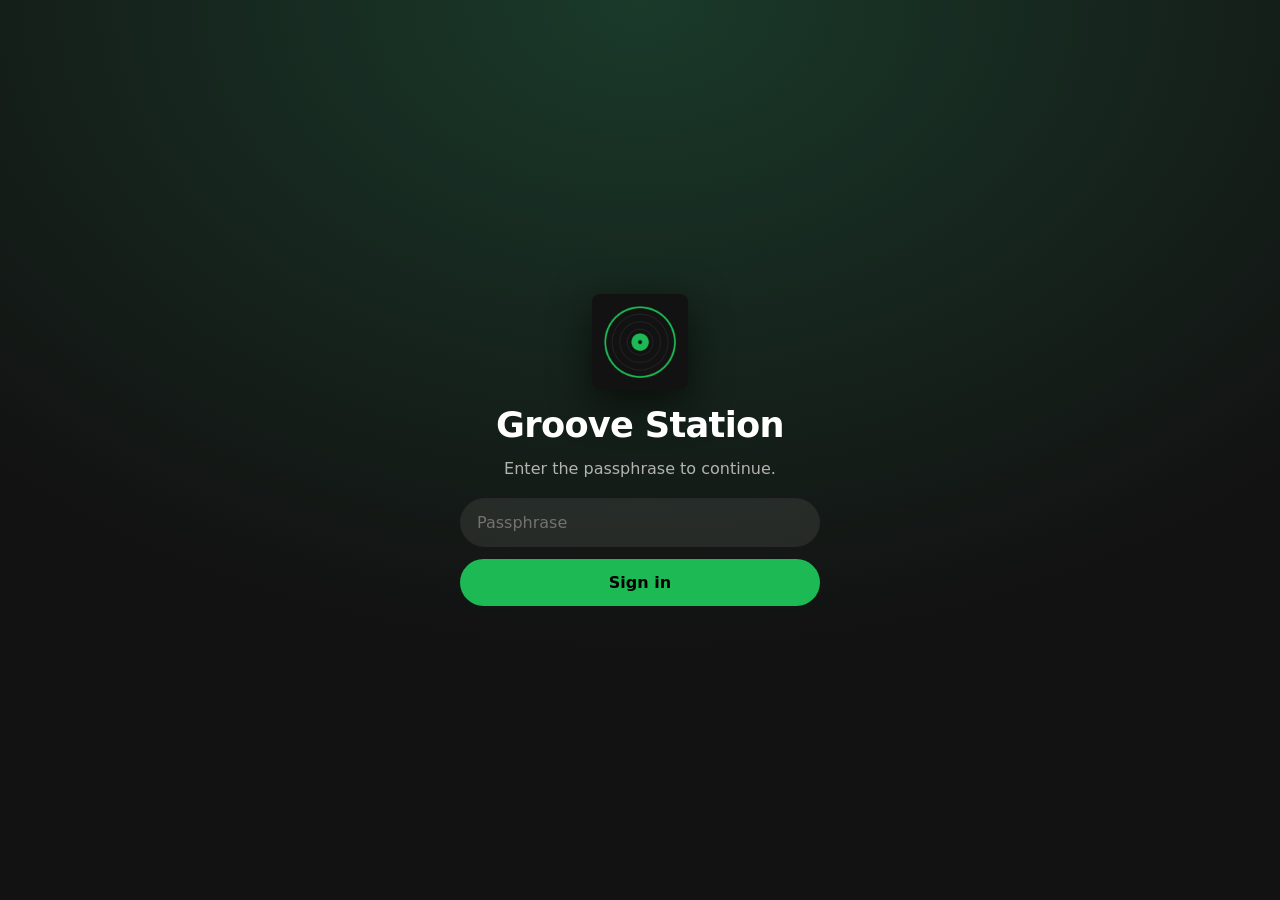
<file: index.html>
<!DOCTYPE html>
<html lang="en">
<head>
  <meta charset="UTF-8" />
  <meta name="viewport" content="width=device-width, initial-scale=1.0, viewport-fit=cover" />
  <meta name="theme-color" content="#000000" />
  <meta name="apple-mobile-web-app-capable" content="yes" />
  <meta name="apple-mobile-web-app-status-bar-style" content="black-translucent" />
  <meta name="apple-mobile-web-app-title" content="Groove Station" />
  <title>Groove Station — Instrumental Player</title>
  <link rel="icon" type="image/png" href="cover-96.png" />
  <link rel="apple-touch-icon" href="cover.png" />
  <link rel="preconnect" href="https://api.fontshare.com" crossorigin />
  <link href="https://api.fontshare.com/v2/css?f[]=satoshi@400,500,700&f[]=cabinet-grotesk@400,500,700,800&display=swap" rel="stylesheet" />
  <link rel="stylesheet" href="style.css" />
</head>
<body>
  <!-- Mobile top bar (hidden on desktop) -->
  <header class="mobile-topbar">
    <div class="mt-logo">
      <svg viewBox="0 0 32 32" fill="none" width="28" height="28" aria-hidden="true">
        <circle cx="16" cy="16" r="14" fill="#1DB954"/>
        <circle cx="16" cy="16" r="6" fill="#121212"/>
        <circle cx="16" cy="16" r="2" fill="#1DB954"/>
      </svg>
      <span>Groove Station</span>
    </div>
    <button class="mt-search-btn" id="mt-search-btn" aria-label="Search">
      <svg viewBox="0 0 24 24" fill="none" stroke="currentColor" stroke-width="2" width="22" height="22"><circle cx="11" cy="11" r="8"/><path d="m21 21-4.35-4.35"/></svg>
    </button>
  </header>

  <!-- Mobile search overlay (hidden by default) -->
  <div class="mobile-search-sheet" id="mobile-search-sheet" aria-hidden="true">
    <div class="mss-bar">
      <button class="mss-close" id="mss-close" aria-label="Close search">
        <svg viewBox="0 0 24 24" fill="currentColor" width="22" height="22"><path d="M20 11H7.83l5.59-5.59L12 4l-8 8 8 8 1.41-1.41L7.83 13H20v-2z"/></svg>
      </button>
      <input type="text" id="mobile-search-input" placeholder="Search tracks…" autocomplete="off" />
    </div>
  </div>

  <!-- Sidebar -->
  <aside class="sidebar">
    <div class="sidebar-logo">
      <svg viewBox="0 0 32 32" fill="none" aria-label="Groove Station" width="32" height="32">
        <circle cx="16" cy="16" r="14" fill="#1DB954"/>
        <circle cx="16" cy="16" r="6" fill="#121212"/>
        <circle cx="16" cy="16" r="2" fill="#1DB954"/>
        <path d="M16 4 Q22 10 22 16 Q22 22 16 28" stroke="#121212" stroke-width="1.5" fill="none" opacity="0.4"/>
        <path d="M16 4 Q10 10 10 16 Q10 22 16 28" stroke="#121212" stroke-width="1.5" fill="none" opacity="0.4"/>
      </svg>
      <span class="logo-text">Groove Station</span>
    </div>

    <nav class="sidebar-nav">
      <div class="nav-section">
        <button class="nav-item active" data-view="home">
          <svg viewBox="0 0 24 24" fill="currentColor" width="20" height="20"><path d="M10 20v-6h4v6h5v-8h3L12 3 2 12h3v8z"/></svg>
          Home
        </button>
        <button class="nav-item" data-view="search">
          <svg viewBox="0 0 24 24" fill="none" stroke="currentColor" stroke-width="2" width="20" height="20"><circle cx="11" cy="11" r="8"/><path d="m21 21-4.35-4.35"/></svg>
          Search
        </button>
      </div>

      <div class="nav-section">
        <div class="library-header">
          <svg viewBox="0 0 24 24" fill="none" stroke="currentColor" stroke-width="2" width="20" height="20"><path d="M2 6h4l2-4h8l2 4h4a1 1 0 0 1 1 1v12a1 1 0 0 1-1 1H2a1 1 0 0 1-1-1V7a1 1 0 0 1 1-1z"/></svg>
          Your Library
        </div>
        <div class="playlist-card active" data-view="all">
          <div class="playlist-icon">
            <svg viewBox="0 0 24 24" fill="currentColor" width="24" height="24"><path d="M12 3v10.55c-.59-.34-1.27-.55-2-.55-2.21 0-4 1.79-4 4s1.79 4 4 4 4-1.79 4-4V7h4V3h-6z"/></svg>
          </div>
          <div class="playlist-info">
            <span class="playlist-name">Instrumentals</span>
            <span class="playlist-meta">Playlist · <span id="track-count">11</span> tracks</span>
          </div>
        </div>
        <div class="playlist-card" data-view="favorites">
          <div class="playlist-icon favorites-icon">
            <svg viewBox="0 0 24 24" fill="currentColor" width="22" height="22"><path d="M12 21.35l-1.45-1.32C5.4 15.36 2 12.28 2 8.5 2 5.42 4.42 3 7.5 3c1.74 0 3.41.81 4.5 2.09C13.09 3.81 14.76 3 16.5 3 19.58 3 22 5.42 22 8.5c0 3.78-3.4 6.86-8.55 11.54L12 21.35z"/></svg>
          </div>
          <div class="playlist-info">
            <span class="playlist-name">Favorites</span>
            <span class="playlist-meta">Liked songs · <span id="fav-count">0</span></span>
          </div>
        </div>
      </div>
    </nav>
  </aside>

  <!-- Main content -->
  <main class="main">
    <!-- Header -->
    <header class="main-header">
      <div class="header-nav">
        <button class="header-btn" id="btn-back" aria-label="Back">
          <svg viewBox="0 0 24 24" fill="currentColor" width="16" height="16"><path d="M15.41 7.41L14 6l-6 6 6 6 1.41-1.41L10.83 12z"/></svg>
        </button>
        <button class="header-btn" id="btn-fwd" aria-label="Forward">
          <svg viewBox="0 0 24 24" fill="currentColor" width="16" height="16"><path d="M10 6L8.59 7.41 13.17 12l-4.58 4.59L10 18l6-6z"/></svg>
        </button>
      </div>
      <div class="header-right">
        <div class="search-bar">
          <svg viewBox="0 0 24 24" fill="none" stroke="currentColor" stroke-width="2" width="14" height="14"><circle cx="11" cy="11" r="8"/><path d="m21 21-4.35-4.35"/></svg>
          <input type="text" id="search-input" placeholder="Search tracks…" />
        </div>
      </div>
    </header>

    <!-- Hero Banner -->
    <div class="hero-banner">
      <div class="hero-art">
        <svg viewBox="0 0 180 180" fill="none" width="180" height="180">
          <rect width="180" height="180" rx="4" fill="#282828"/>
          <circle cx="90" cy="90" r="70" fill="#121212" opacity="0.6"/>
          <circle cx="90" cy="90" r="50" stroke="#1DB954" stroke-width="2" fill="none" opacity="0.3"/>
          <circle cx="90" cy="90" r="30" stroke="#1DB954" stroke-width="2" fill="none" opacity="0.5"/>
          <circle cx="90" cy="90" r="10" fill="#1DB954"/>
          <!-- Vinyl grooves -->
          <circle cx="90" cy="90" r="60" stroke="#ffffff" stroke-width="0.5" fill="none" opacity="0.08"/>
          <circle cx="90" cy="90" r="55" stroke="#ffffff" stroke-width="0.5" fill="none" opacity="0.06"/>
          <circle cx="90" cy="90" r="45" stroke="#ffffff" stroke-width="0.5" fill="none" opacity="0.06"/>
          <circle cx="90" cy="90" r="40" stroke="#ffffff" stroke-width="0.5" fill="none" opacity="0.06"/>
          <circle cx="90" cy="90" r="35" stroke="#ffffff" stroke-width="0.5" fill="none" opacity="0.06"/>
          <!-- Sound waves -->
          <path d="M50 70 Q90 50 130 70" stroke="#1DB954" stroke-width="1.5" fill="none" opacity="0.4"/>
          <path d="M45 90 Q90 60 135 90" stroke="#1DB954" stroke-width="1.5" fill="none" opacity="0.3"/>
          <path d="M50 110 Q90 130 130 110" stroke="#1DB954" stroke-width="1.5" fill="none" opacity="0.4"/>
        </svg>
      </div>
      <div class="hero-info">
        <span class="hero-type">PLAYLIST</span>
        <h1 class="hero-title">Instrumental Grooves</h1>
        <p class="hero-desc">Acid jazz, funk soul, and cinematic beats for focus and flow.</p>
        <div class="hero-meta">
          <span>Anthony F.</span>
          <span class="dot">·</span>
          <span id="hero-count">11 songs</span>
        </div>
      </div>
    </div>

    <!-- Controls bar -->
    <div class="controls-bar">
      <button class="play-btn-large" id="play-hero" aria-label="Play all">
        <svg id="play-hero-icon" viewBox="0 0 24 24" fill="currentColor" width="24" height="24"><path d="M8 5v14l11-7z"/></svg>
      </button>
      <button class="icon-btn shuffle-btn" id="shuffle-btn" title="Shuffle" aria-label="Shuffle">
        <svg viewBox="0 0 24 24" fill="currentColor" width="20" height="20"><path d="M10.59 9.17L5.41 4 4 5.41l5.17 5.17 1.42-1.41zM14.5 4l2.04 2.04L4 18.59 5.41 20 17.96 7.46 20 9.5V4h-5.5zm.33 9.41l-1.41 1.41 3.13 3.13L14.5 20H20v-5.5l-2.04 2.04-3.13-3.13z"/></svg>
      </button>
      <button class="icon-btn repeat-btn" id="repeat-btn" title="Repeat" aria-label="Repeat">
        <svg viewBox="0 0 24 24" fill="currentColor" width="20" height="20"><path d="M7 7h10v3l4-4-4-4v3H5v6h2V7zm10 10H7v-3l-4 4 4 4v-3h12v-6h-2v4z"/></svg>
      </button>
    </div>

    <!-- Track list -->
    <div class="track-list-header">
      <span class="col-num">#</span>
      <span class="col-title">Title</span>
      <span class="col-duration">
        <svg viewBox="0 0 24 24" fill="currentColor" width="16" height="16"><path d="M11.99 2C6.47 2 2 6.48 2 12s4.47 10 9.99 10C17.52 22 22 17.52 22 12S17.52 2 11.99 2zM12 20c-4.42 0-8-3.58-8-8s3.58-8 8-8 8 3.58 8 8-3.58 8-8 8zm.5-13H11v6l5.25 3.15.75-1.23-4.5-2.67V7z"/></svg>
      </span>
    </div>
    <div class="track-divider"></div>

    <ul class="track-list" id="track-list">
      <!-- Populated by JS -->
    </ul>
    <div class="empty-state" id="empty-state" style="display:none">
      <svg viewBox="0 0 24 24" width="48" height="48" fill="none" stroke="currentColor" stroke-width="1.5"><path d="M12 21.35l-1.45-1.32C5.4 15.36 2 12.28 2 8.5 2 5.42 4.42 3 7.5 3c1.74 0 3.41.81 4.5 2.09C13.09 3.81 14.76 3 16.5 3 19.58 3 22 5.42 22 8.5c0 3.78-3.4 6.86-8.55 11.54L12 21.35z"/></svg>
      <h3>No favorites yet</h3>
      <p>Tap the heart on any track to add it to your Favorites.</p>
    </div>
  </main>

  <!-- Bottom Player Bar -->
  <footer class="player-bar">
    <div class="player-left">
      <div class="now-playing-art" id="np-art">
        <svg viewBox="0 0 40 40" fill="none" width="40" height="40">
          <rect width="40" height="40" rx="4" fill="#282828"/>
          <circle cx="20" cy="20" r="12" fill="#121212"/>
          <circle cx="20" cy="20" r="4" fill="#1DB954"/>
        </svg>
      </div>
      <div class="now-playing-info">
        <span class="np-title" id="np-title">Select a track</span>
        <span class="np-artist" id="np-artist">—</span>
      </div>
      <button class="icon-btn heart-btn" id="heart-btn" aria-label="Like">
        <svg viewBox="0 0 24 24" fill="none" stroke="currentColor" stroke-width="2" width="16" height="16"><path d="M20.84 4.61a5.5 5.5 0 0 0-7.78 0L12 5.67l-1.06-1.06a5.5 5.5 0 0 0-7.78 7.78l1.06 1.06L12 21.23l7.78-7.78 1.06-1.06a5.5 5.5 0 0 0 0-7.78z"/></svg>
      </button>
    </div>

    <div class="player-center">
      <div class="transport">
        <button class="transport-btn" id="prev-btn" aria-label="Previous">
          <svg viewBox="0 0 24 24" fill="currentColor" width="18" height="18"><path d="M6 6h2v12H6zm3.5 6l8.5 6V6z"/></svg>
        </button>
        <button class="transport-play" id="play-btn" aria-label="Play/Pause">
          <svg id="play-icon" viewBox="0 0 24 24" fill="currentColor" width="22" height="22"><path d="M8 5v14l11-7z"/></svg>
        </button>
        <button class="transport-btn" id="next-btn" aria-label="Next">
          <svg viewBox="0 0 24 24" fill="currentColor" width="18" height="18"><path d="M6 18l8.5-6L6 6v12zM16 6v12h2V6h-2z"/></svg>
        </button>
      </div>
      <div class="progress-row">
        <span class="time-label" id="current-time">0:00</span>
        <div class="progress-track" id="progress-track">
          <div class="progress-fill" id="progress-fill"></div>
          <div class="progress-thumb" id="progress-thumb"></div>
        </div>
        <span class="time-label" id="total-time">0:00</span>
      </div>
    </div>

    <div class="player-right">
      <div class="volume-row">
        <button class="icon-btn" id="mute-btn" aria-label="Mute">
          <svg id="volume-icon" viewBox="0 0 24 24" fill="currentColor" width="18" height="18"><path d="M3 9v6h4l5 5V4L7 9H3zm13.5 3c0-1.77-1.02-3.29-2.5-4.03v8.05c1.48-.73 2.5-2.25 2.5-4.02zM14 3.23v2.06c2.89.86 5 3.54 5 6.71s-2.11 5.85-5 6.71v2.06c4.01-.91 7-4.49 7-8.77s-2.99-7.86-7-8.77z"/></svg>
        </button>
        <div class="volume-track" id="volume-track">
          <div class="volume-fill" id="volume-fill" style="width: 70%"></div>
          <div class="volume-thumb" id="volume-thumb" style="left: 70%"></div>
        </div>
      </div>
    </div>
  </footer>

  <!-- Mobile expanded now-playing sheet -->
  <div class="np-sheet" id="np-sheet" aria-hidden="true">
    <div class="nps-header">
      <button class="nps-close" id="nps-close" aria-label="Close now playing">
        <svg viewBox="0 0 24 24" fill="currentColor" width="22" height="22"><path d="M7.41 8.59L12 13.17l4.59-4.58L18 10l-6 6-6-6z"/></svg>
      </button>
      <span class="nps-context">Playing from Groove Station</span>
      <span class="nps-spacer"></span>
    </div>
    <div class="nps-art">
      <svg viewBox="0 0 300 300" width="100%" height="100%" preserveAspectRatio="xMidYMid meet">
        <rect width="300" height="300" rx="12" fill="#282828"/>
        <circle cx="150" cy="150" r="120" fill="#121212" opacity="0.7"/>
        <circle cx="150" cy="150" r="90" stroke="#1DB954" stroke-width="2" fill="none" opacity="0.35"/>
        <circle cx="150" cy="150" r="55" stroke="#1DB954" stroke-width="2" fill="none" opacity="0.55"/>
        <circle cx="150" cy="150" r="18" fill="#1DB954"/>
        <circle cx="150" cy="150" r="100" stroke="#ffffff" stroke-width="0.5" fill="none" opacity="0.08"/>
        <circle cx="150" cy="150" r="70" stroke="#ffffff" stroke-width="0.5" fill="none" opacity="0.08"/>
      </svg>
    </div>
    <div class="nps-meta">
      <span class="nps-title" id="nps-title">Select a track</span>
      <span class="nps-artist" id="nps-artist">—</span>
    </div>
    <div class="nps-progress">
      <div class="progress-track" id="nps-progress-track">
        <div class="progress-fill" id="nps-progress-fill"></div>
        <div class="progress-thumb" id="nps-progress-thumb"></div>
      </div>
      <div class="nps-times">
        <span id="nps-current-time">0:00</span>
        <span id="nps-total-time">0:00</span>
      </div>
    </div>
    <div class="nps-controls">
      <button class="icon-btn shuffle-btn" id="nps-shuffle" aria-label="Shuffle">
        <svg viewBox="0 0 24 24" fill="currentColor" width="22" height="22"><path d="M10.59 9.17L5.41 4 4 5.41l5.17 5.17 1.42-1.41zM14.5 4l2.04 2.04L4 18.59 5.41 20 17.96 7.46 20 9.5V4h-5.5zm.33 9.41l-1.41 1.41 3.13 3.13L14.5 20H20v-5.5l-2.04 2.04-3.13-3.13z"/></svg>
      </button>
      <button class="nps-transport" id="nps-prev" aria-label="Previous">
        <svg viewBox="0 0 24 24" fill="currentColor" width="32" height="32"><path d="M6 6h2v12H6zm3.5 6l8.5 6V6z"/></svg>
      </button>
      <button class="nps-play" id="nps-play" aria-label="Play/Pause">
        <svg id="nps-play-icon" viewBox="0 0 24 24" fill="currentColor" width="32" height="32"><path d="M8 5v14l11-7z"/></svg>
      </button>
      <button class="nps-transport" id="nps-next" aria-label="Next">
        <svg viewBox="0 0 24 24" fill="currentColor" width="32" height="32"><path d="M6 18l8.5-6L6 6v12zM16 6v12h2V6h-2z"/></svg>
      </button>
      <button class="icon-btn repeat-btn" id="nps-repeat" aria-label="Repeat">
        <svg viewBox="0 0 24 24" fill="currentColor" width="22" height="22"><path d="M7 7h10v3l4-4-4-4v3H5v6h2V7zm10 10H7v-3l-4 4 4 4v-3h12v-6h-2v4z"/></svg>
      </button>
    </div>
    <div class="nps-footer">
      <button class="icon-btn heart-btn" id="nps-heart" aria-label="Like">
        <svg viewBox="0 0 24 24" fill="none" stroke="currentColor" stroke-width="2" width="22" height="22"><path d="M20.84 4.61a5.5 5.5 0 0 0-7.78 0L12 5.67l-1.06-1.06a5.5 5.5 0 0 0-7.78 7.78l1.06 1.06L12 21.23l7.78-7.78 1.06-1.06a5.5 5.5 0 0 0 0-7.78z"/></svg>
      </button>
    </div>
  </div>

  <!-- Mobile bottom nav (hidden on desktop) -->
  <nav class="mobile-bottomnav" aria-label="Primary">
    <button class="mbn-item active" data-mbn-view="all">
      <svg viewBox="0 0 24 24" fill="currentColor" width="24" height="24"><path d="M10 20v-6h4v6h5v-8h3L12 3 2 12h3v8z"/></svg>
      <span>Home</span>
    </button>
    <button class="mbn-item" data-mbn-view="search">
      <svg viewBox="0 0 24 24" fill="none" stroke="currentColor" stroke-width="2" width="24" height="24"><circle cx="11" cy="11" r="8"/><path d="m21 21-4.35-4.35"/></svg>
      <span>Search</span>
    </button>
    <button class="mbn-item" data-mbn-view="favorites">
      <svg viewBox="0 0 24 24" fill="currentColor" width="24" height="24"><path d="M12 21.35l-1.45-1.32C5.4 15.36 2 12.28 2 8.5 2 5.42 4.42 3 7.5 3c1.74 0 3.41.81 4.5 2.09C13.09 3.81 14.76 3 16.5 3 19.58 3 22 5.42 22 8.5c0 3.78-3.4 6.86-8.55 11.54L12 21.35z"/></svg>
      <span>Library</span>
    </button>
  </nav>

  <audio id="audio-engine" preload="none"></audio>
  <script>
    // Turn the sticky header/controls opaque once scrolled past the green glow,
    // so track rows don't show through them.
    (function () {
      var main = document.querySelector('.main');
      if (!main) return;
      var update = function () {
        main.classList.toggle('is-scrolled', main.scrollTop > 180);
      };
      main.addEventListener('scroll', update, { passive: true });
      update();
    })();
  </script>
  <script src="app.js"></script>
</body>
</html>
</file>
<file: style.css>
/* ──────────────────────────────────────────────
   Design Tokens
────────────────────────────────────────────── */
:root {
  --bg-base: #121212;
  --bg-elevated: #1a1a1a;
  --bg-card: #242424;
  --bg-hover: #2a2a2a;
  --bg-sidebar: #000000;
  --bg-player: #181818;
  --accent: #1DB954;
  --accent-hover: #1ed760;
  --text-primary: #ffffff;
  --text-secondary: #b3b3b3;
  --text-muted: #727272;
  --border: #282828;

  --font-display: 'Cabinet Grotesk', 'Satoshi', system-ui, sans-serif;
  --font-body: 'Satoshi', system-ui, sans-serif;

  --text-xs: clamp(0.75rem, 0.7rem + 0.25vw, 0.875rem);
  --text-sm: clamp(0.875rem, 0.8rem + 0.35vw, 1rem);
  --text-base: clamp(1rem, 0.95rem + 0.25vw, 1.125rem);
  --text-lg: clamp(1.125rem, 1rem + 0.75vw, 1.5rem);
  --text-xl: clamp(1.5rem, 1.2rem + 1.25vw, 2.25rem);
  --text-2xl: clamp(2rem, 1.2rem + 2.5vw, 3.5rem);

  --sidebar-w: 240px;
  --player-h: 90px;
  --radius: 4px;
  --radius-md: 8px;
  --radius-full: 9999px;

  --transition: 0.15s ease;
}

/* ──────────────────────────────────────────────
   Reset & Base
────────────────────────────────────────────── */
*, *::before, *::after { box-sizing: border-box; margin: 0; padding: 0; }

html, body {
  height: 100%;
  background: var(--bg-base);
  color: var(--text-primary);
  font-family: var(--font-body);
  font-size: var(--text-sm);
  -webkit-font-smoothing: antialiased;
  overflow: hidden;
}

button { cursor: pointer; background: none; border: none; color: inherit; font: inherit; }
ul { list-style: none; }
input { font: inherit; }

/* ──────────────────────────────────────────────
   Layout Grid
────────────────────────────────────────────── */
body {
  display: grid;
  grid-template-columns: var(--sidebar-w) 1fr;
  grid-template-rows: 1fr var(--player-h);
  grid-template-areas:
    "sidebar main"
    "player  player";
}

/* ──────────────────────────────────────────────
   Sidebar
────────────────────────────────────────────── */
.sidebar {
  grid-area: sidebar;
  background: var(--bg-sidebar);
  display: flex;
  flex-direction: column;
  padding: 24px 12px 12px;
  overflow-y: auto;
  border-right: 1px solid var(--border);
}

.sidebar-logo {
  display: flex;
  align-items: center;
  gap: 10px;
  padding: 0 12px 24px;
}

.logo-text {
  font-family: var(--font-display);
  font-weight: 800;
  font-size: var(--text-base);
  letter-spacing: -0.02em;
  color: var(--text-primary);
}

.sidebar-nav {
  display: flex;
  flex-direction: column;
  gap: 8px;
}

.nav-section {
  display: flex;
  flex-direction: column;
  gap: 2px;
  margin-bottom: 20px;
}

.nav-item {
  display: flex;
  align-items: center;
  gap: 14px;
  padding: 10px 12px;
  border-radius: var(--radius-md);
  color: var(--text-secondary);
  font-size: var(--text-sm);
  font-weight: 600;
  transition: color var(--transition), background var(--transition);
  text-align: left;
  width: 100%;
}

.nav-item:hover { color: var(--text-primary); }
.nav-item.active { color: var(--text-primary); }

.library-header {
  display: flex;
  align-items: center;
  gap: 14px;
  padding: 10px 12px;
  color: var(--text-secondary);
  font-size: var(--text-sm);
  font-weight: 700;
}

.playlist-card {
  display: flex;
  align-items: center;
  gap: 12px;
  padding: 8px 12px;
  border-radius: var(--radius-md);
  cursor: pointer;
  transition: background var(--transition);
  margin-top: 8px;
}

.playlist-card:hover { background: var(--bg-hover); }

.playlist-icon {
  width: 44px;
  height: 44px;
  background: linear-gradient(135deg, #450af5, #c4efd9);
  border-radius: var(--radius);
  display: flex;
  align-items: center;
  justify-content: center;
  flex-shrink: 0;
}

.playlist-name {
  display: block;
  font-size: var(--text-sm);
  font-weight: 600;
  color: var(--text-primary);
}

.playlist-meta {
  display: block;
  font-size: var(--text-xs);
  color: var(--text-secondary);
  margin-top: 2px;
}

/* ──────────────────────────────────────────────
   Main Content
────────────────────────────────────────────── */
.main {
  grid-area: main;
  overflow-y: auto;
  background: var(--bg-base);
  position: relative;
}

/* Green glow sits in the scroll flow so it scrolls away with the content,
   instead of being a fixed backdrop the sticky bars float on top of. */
.main::before {
  content: "";
  position: absolute;
  top: 0;
  left: 0;
  right: 0;
  height: 340px;
  background: linear-gradient(180deg, #1a3a2a 0%, var(--bg-base) 100%);
  z-index: -1;
  pointer-events: none;
}

/* ──────────────────────────────────────────────
   Header
────────────────────────────────────────────── */
.main-header {
  display: flex;
  align-items: center;
  justify-content: space-between;
  padding: 16px 24px;
  position: sticky;
  top: 0;
  z-index: 10;
  background: transparent;
  transition: background var(--transition), box-shadow var(--transition);
}

.header-nav { display: flex; gap: 8px; }

.header-btn {
  width: 32px;
  height: 32px;
  background: rgba(0,0,0,0.5);
  border-radius: var(--radius-full);
  display: flex;
  align-items: center;
  justify-content: center;
  color: var(--text-primary);
  transition: background var(--transition);
}

.header-btn:hover { background: rgba(0,0,0,0.7); }

.header-right { display: flex; align-items: center; gap: 12px; }

.search-bar {
  display: flex;
  align-items: center;
  gap: 8px;
  background: rgba(255,255,255,0.1);
  border-radius: var(--radius-full);
  padding: 8px 16px;
  border: 1px solid transparent;
  transition: border-color var(--transition), background var(--transition);
}

.search-bar:focus-within {
  border-color: var(--text-primary);
  background: rgba(255,255,255,0.15);
}

.search-bar input {
  background: none;
  border: none;
  outline: none;
  color: var(--text-primary);
  font-size: var(--text-sm);
  width: 180px;
}

.search-bar input::placeholder { color: var(--text-secondary); }
.search-bar svg { color: var(--text-secondary); flex-shrink: 0; }

/* ──────────────────────────────────────────────
   Hero Banner
────────────────────────────────────────────── */
.hero-banner {
  display: flex;
  align-items: flex-end;
  gap: 24px;
  padding: 0 24px 32px;
}

.hero-art {
  width: 180px;
  height: 180px;
  border-radius: var(--radius);
  overflow: hidden;
  box-shadow: 0 8px 40px rgba(0,0,0,0.6);
  flex-shrink: 0;
}

.hero-art svg { display: block; }

.hero-type {
  display: block;
  font-size: var(--text-xs);
  font-weight: 700;
  letter-spacing: 0.1em;
  margin-bottom: 8px;
}

.hero-title {
  font-family: var(--font-display);
  font-size: var(--text-2xl);
  font-weight: 800;
  letter-spacing: -0.03em;
  line-height: 1;
  margin-bottom: 12px;
}

.hero-desc {
  font-size: var(--text-sm);
  color: var(--text-secondary);
  margin-bottom: 8px;
}

.hero-meta {
  display: flex;
  align-items: center;
  gap: 6px;
  font-size: var(--text-sm);
  color: var(--text-secondary);
}

.dot { color: var(--text-muted); }

/* ──────────────────────────────────────────────
   Controls Bar
────────────────────────────────────────────── */
.controls-bar {
  display: flex;
  align-items: center;
  gap: 20px;
  padding: 24px 24px 16px;
  background: transparent;
  position: sticky;
  top: 64px;
  z-index: 9;
  transition: background var(--transition);
}

/* Once the page is scrolled, the green glow has scrolled past the sticky
   bars, so make them opaque to cover the track rows passing underneath. */
.main.is-scrolled .main-header {
  background: var(--bg-base);
  box-shadow: 0 1px 0 rgba(0, 0, 0, 0.3);
}

.main.is-scrolled .controls-bar {
  background: var(--bg-base);
}

.play-btn-large {
  width: 56px;
  height: 56px;
  background: var(--accent);
  border-radius: var(--radius-full);
  display: flex;
  align-items: center;
  justify-content: center;
  color: #000;
  transition: transform var(--transition), background var(--transition);
  flex-shrink: 0;
}

.play-btn-large:hover {
  background: var(--accent-hover);
  transform: scale(1.04);
}

.icon-btn {
  color: var(--text-secondary);
  display: flex;
  align-items: center;
  justify-content: center;
  width: 32px;
  height: 32px;
  border-radius: var(--radius-full);
  transition: color var(--transition);
}

.icon-btn:hover { color: var(--text-primary); }
.icon-btn.active { color: var(--accent); }

/* ──────────────────────────────────────────────
   Track List
────────────────────────────────────────────── */
.track-list-header {
  display: grid;
  grid-template-columns: 40px 1fr 40px 60px;
  gap: 8px;
  align-items: center;
  padding: 4px 24px 8px;
  color: var(--text-secondary);
  font-size: var(--text-xs);
  letter-spacing: 0.1em;
  text-transform: uppercase;
  font-weight: 500;
}

.col-duration { display: flex; justify-content: flex-end; align-items: center; }

.track-divider {
  height: 1px;
  background: var(--border);
  margin: 0 24px 8px;
}

.track-list {
  padding: 0 8px 140px;
}

.track-item {
  display: grid;
  grid-template-columns: 40px 1fr 40px 60px;
  gap: 8px;
  align-items: center;
  padding: 8px 16px;
  border-radius: var(--radius);
  cursor: pointer;
  transition: background var(--transition);
  user-select: none;
}

.track-item:hover { background: var(--bg-hover); }

/* Per-row favorite heart */
.row-heart {
  display: flex;
  align-items: center;
  justify-content: center;
  width: 32px;
  height: 32px;
  border: none;
  background: transparent;
  color: var(--text-secondary);
  cursor: pointer;
  border-radius: 50%;
  opacity: 0;
  transition: opacity var(--transition), color var(--transition), transform var(--transition);
}
.row-heart svg { fill: none; stroke: currentColor; stroke-width: 2; }
.track-item:hover .row-heart { opacity: 1; }
.row-heart:hover { color: var(--text-primary); transform: scale(1.12); }
.row-heart.liked { opacity: 1; color: var(--accent); }
.row-heart.liked svg { fill: var(--accent); stroke: var(--accent); }
.track-item.active { background: var(--bg-card); }

.track-num {
  font-size: var(--text-sm);
  color: var(--text-secondary);
  text-align: center;
  width: 24px;
  position: relative;
}

.track-item.active .track-num { color: var(--accent); }

.play-indicator {
  display: none;
  position: absolute;
  inset: 0;
  align-items: center;
  justify-content: center;
}

.track-item.playing .track-num .num-text { display: none; }
.track-item.playing .track-num .play-indicator {
  display: flex;
}

.bars {
  display: flex;
  align-items: flex-end;
  gap: 2px;
  height: 14px;
}

.bars span {
  display: block;
  width: 3px;
  background: var(--accent);
  border-radius: 1px;
  animation: bar-bounce 0.8s ease-in-out infinite alternate;
}

.bars span:nth-child(1) { height: 6px; animation-delay: 0s; }
.bars span:nth-child(2) { height: 12px; animation-delay: 0.2s; }
.bars span:nth-child(3) { height: 8px; animation-delay: 0.4s; }

@keyframes bar-bounce {
  from { transform: scaleY(0.4); }
  to { transform: scaleY(1); }
}

.track-item.paused .bars span { animation-play-state: paused; }

.track-details { min-width: 0; }

.track-name {
  display: block;
  font-size: var(--text-sm);
  font-weight: 500;
  color: var(--text-primary);
  white-space: nowrap;
  overflow: hidden;
  text-overflow: ellipsis;
}

.track-item.active .track-name,
.track-item.playing .track-name { color: var(--accent); }

.track-genre {
  display: block;
  font-size: var(--text-xs);
  color: var(--text-secondary);
  margin-top: 2px;
  white-space: nowrap;
  overflow: hidden;
  text-overflow: ellipsis;
}

.track-duration {
  font-size: var(--text-xs);
  color: var(--text-secondary);
  text-align: right;
  font-variant-numeric: tabular-nums;
}

/* ──────────────────────────────────────────────
   Player Bar
────────────────────────────────────────────── */
.player-bar {
  grid-area: player;
  background: var(--bg-player);
  border-top: 1px solid var(--border);
  display: grid;
  grid-template-columns: 1fr auto 1fr;
  align-items: center;
  padding: 0 16px;
  gap: 12px;
  height: var(--player-h);
  z-index: 100;
}

.player-left {
  display: flex;
  align-items: center;
  gap: 12px;
  min-width: 0;
}

.now-playing-art {
  width: 56px;
  height: 56px;
  border-radius: var(--radius);
  overflow: hidden;
  flex-shrink: 0;
  background: var(--bg-card);
}

.now-playing-art svg { display: block; }

.now-playing-info { min-width: 0; flex: 1; }

.np-title {
  display: block;
  font-size: var(--text-sm);
  font-weight: 500;
  color: var(--text-primary);
  white-space: nowrap;
  overflow: hidden;
  text-overflow: ellipsis;
  max-width: 180px;
}

.np-artist {
  display: block;
  font-size: var(--text-xs);
  color: var(--text-secondary);
  margin-top: 2px;
}

.heart-btn.liked { color: var(--accent); }
.heart-btn.liked svg { fill: var(--accent); }

/* Player center */
.player-center {
  display: flex;
  flex-direction: column;
  align-items: center;
  gap: 8px;
  min-width: 320px;
  max-width: 480px;
  width: 100%;
}

.transport {
  display: flex;
  align-items: center;
  gap: 16px;
}

.transport-btn {
  color: var(--text-secondary);
  display: flex;
  align-items: center;
  justify-content: center;
  transition: color var(--transition), transform var(--transition);
}

.transport-btn:hover { color: var(--text-primary); transform: scale(1.1); }

.transport-play {
  width: 32px;
  height: 32px;
  background: var(--text-primary);
  border-radius: var(--radius-full);
  display: flex;
  align-items: center;
  justify-content: center;
  color: #000;
  transition: transform var(--transition), background var(--transition);
}

.transport-play:hover { transform: scale(1.06); background: #e0e0e0; }

.progress-row {
  display: flex;
  align-items: center;
  gap: 8px;
  width: 100%;
}

.time-label {
  font-size: var(--text-xs);
  color: var(--text-secondary);
  font-variant-numeric: tabular-nums;
  min-width: 36px;
}

#current-time { text-align: right; }
#total-time { text-align: left; }

.progress-track {
  flex: 1;
  height: 4px;
  background: var(--border);
  border-radius: var(--radius-full);
  position: relative;
  cursor: pointer;
  transition: height var(--transition);
}

.progress-track:hover { height: 6px; }
.progress-track:hover .progress-thumb { opacity: 1; }

.progress-fill {
  height: 100%;
  background: var(--text-primary);
  border-radius: var(--radius-full);
  pointer-events: none;
  width: 0%;
  transition: background var(--transition);
}

.progress-track:hover .progress-fill { background: var(--accent); }

.progress-thumb {
  position: absolute;
  top: 50%;
  transform: translate(-50%, -50%);
  width: 12px;
  height: 12px;
  background: var(--text-primary);
  border-radius: var(--radius-full);
  opacity: 0;
  pointer-events: none;
  transition: opacity var(--transition);
  left: 0%;
}

/* Player right */
.player-right {
  display: flex;
  align-items: center;
  justify-content: flex-end;
}

.volume-row {
  display: flex;
  align-items: center;
  gap: 8px;
}

.volume-track {
  width: 90px;
  height: 4px;
  background: var(--border);
  border-radius: var(--radius-full);
  position: relative;
  cursor: pointer;
  transition: height var(--transition);
}

.volume-track:hover { height: 6px; }
.volume-track:hover .volume-thumb { opacity: 1; }

.volume-fill {
  height: 100%;
  background: var(--text-primary);
  border-radius: var(--radius-full);
  pointer-events: none;
}

.volume-track:hover .volume-fill { background: var(--accent); }

.volume-thumb {
  position: absolute;
  top: 50%;
  transform: translate(-50%, -50%);
  width: 12px;
  height: 12px;
  background: var(--text-primary);
  border-radius: var(--radius-full);
  opacity: 0;
  pointer-events: none;
  transition: opacity var(--transition);
}

/* ──────────────────────────────────────────────
   Scrollbar
────────────────────────────────────────────── */
::-webkit-scrollbar { width: 8px; }
::-webkit-scrollbar-track { background: transparent; }
::-webkit-scrollbar-thumb { background: var(--border); border-radius: 4px; }
::-webkit-scrollbar-thumb:hover { background: #444; }

/* ──────────────────────────────────────────────
   Hidden state
────────────────────────────────────────────── */
.hidden { display: none !important; }

/* ──────────────────────────────────────────────
   Favorites — sidebar + empty state
────────────────────────────────────────────── */
.playlist-card { cursor: pointer; }
.playlist-card.active { background: var(--bg-card); }
.playlist-card.active .playlist-name { color: var(--accent); }

.favorites-icon {
  background: linear-gradient(135deg, #ff5a7e 0%, #c4344f 100%);
  color: #fff;
}
.favorites-icon svg { fill: #fff; }

.empty-state {
  text-align: center;
  padding: 64px 24px;
  color: var(--text-secondary);
}
.empty-state svg { color: var(--accent); opacity: 0.7; margin-bottom: 16px; }
.empty-state h3 {
  font-family: 'Cabinet Grotesk', sans-serif;
  font-size: var(--text-lg, 20px);
  color: var(--text-primary);
  margin: 0 0 6px;
}
.empty-state p { margin: 0; font-size: var(--text-sm); }

/* ──────────────────────────────
   Desktop-only defaults for mobile elements
   ────────────────────────────── */
.mobile-topbar,
.mobile-bottomnav,
.mobile-search-sheet,
.np-sheet { display: none; }

/* ──────────────────────────────
   Mobile layout (<= 768px)
   ────────────────────────────── */
@media (max-width: 768px) {
  :root {
    --player-h: 68px;
    --bottomnav-h: 56px;
    --topbar-h: 52px;
  }

  html, body { overflow: hidden; }

  /* Rework the grid: single column, top bar + main + mini-player + bottom nav */
  body {
    grid-template-columns: 1fr;
    grid-template-rows:
      calc(var(--topbar-h) + env(safe-area-inset-top))
      1fr
      var(--player-h)
      calc(var(--bottomnav-h) + env(safe-area-inset-bottom));
    grid-template-areas:
      "topbar"
      "main"
      "player"
      "bottomnav";
  }

  /* Hide desktop sidebar entirely on mobile */
  .sidebar { display: none; }

  /* Mobile top bar */
  .mobile-topbar {
    display: flex;
    grid-area: topbar;
    align-items: center;
    justify-content: space-between;
    padding: env(safe-area-inset-top) 16px 0;
    padding-left: max(16px, env(safe-area-inset-left));
    padding-right: max(16px, env(safe-area-inset-right));
    background: #000;
    border-bottom: 1px solid var(--border);
    z-index: 20;
  }
  .mt-logo {
    display: flex; align-items: center; gap: 10px;
    font-family: var(--font-display);
    font-weight: 800; font-size: 16px;
    letter-spacing: -0.02em;
  }
  .mt-search-btn {
    width: 44px; height: 44px;
    display: flex; align-items: center; justify-content: center;
    color: var(--text-primary);
    border-radius: var(--radius-full);
  }

  /* Main content */
  .main {
    padding-left: max(0px, env(safe-area-inset-left));
    padding-right: max(0px, env(safe-area-inset-right));
    background: var(--bg-base);
    -webkit-overflow-scrolling: touch;
  }
  .main::before { height: 260px; }

  /* Hide desktop header (back/fwd + search) on mobile — replaced by top bar */
  .main-header { display: none; }

  /* Hero banner — stack vertically, cover art shrinks and centers */
  .hero-banner {
    flex-direction: column;
    align-items: flex-start;
    gap: 16px;
    padding: 20px 20px 20px;
  }
  .hero-art {
    width: min(60vw, 200px);
    height: min(60vw, 200px);
    align-self: center;
    box-shadow: 0 12px 32px rgba(0,0,0,0.5);
  }
  .hero-art svg { width: 100%; height: 100%; }
  .hero-info { width: 100%; }
  .hero-title {
    font-size: clamp(1.75rem, 8vw, 2.5rem);
    line-height: 1.05;
  }
  .hero-desc { font-size: 14px; }
  .hero-meta { font-size: 13px; flex-wrap: wrap; }

  /* Controls bar */
  .controls-bar {
    padding: 8px 20px 16px;
    gap: 16px;
    position: static;
  }
  .play-btn-large { width: 56px; height: 56px; }

  /* Track list header: only the Title column on mobile */
  .track-list-header {
    grid-template-columns: 1fr;
    padding: 8px 20px;
  }
  .track-list-header .col-num,
  .track-list-header .col-duration { display: none; }

  .track-divider { margin: 0 20px 4px; }

  .track-list { padding: 0 8px 24px; }

  .track-item {
    grid-template-columns: 32px 1fr 44px 48px;
    gap: 8px;
    padding: 10px 12px;
    min-height: 56px;
  }
  .track-num { font-size: 14px; width: 24px; }
  .track-name { font-size: 15px; white-space: normal; line-height: 1.25; }
  .track-genre { font-size: 12px; white-space: normal; line-height: 1.2; }
  /* Always show the heart on mobile (no hover on touch) */
  .row-heart { opacity: 1; width: 40px; height: 40px; }
  .row-heart svg { width: 20px; height: 20px; }
  .track-duration { font-size: 12px; }

  /* Mini player bar (docked above bottom nav) */
  .player-bar {
    grid-template-columns: 1fr auto;
    grid-template-rows: auto;
    gap: 8px;
    padding: 6px 12px;
    height: var(--player-h);
    border-top: 1px solid var(--border);
    /* On mobile, the player is a tappable "expand" target for the now-playing sheet */
    cursor: pointer;
  }
  .player-left {
    gap: 10px;
    grid-column: 1;
    min-width: 0;
    overflow: hidden;
  }
  .now-playing-art { width: 44px; height: 44px; }
  .now-playing-art svg { width: 44px; height: 44px; }
  .np-title {
    font-size: 14px;
    max-width: none;
  }
  .np-artist { font-size: 12px; }

  /* Hide the row-heart in the mini player — heart lives in expanded sheet */
  .player-left .heart-btn { display: none; }

  /* Mini player: show a compact play/pause + next on the right, hide center + volume */
  .player-center {
    grid-column: 2;
    min-width: 0;
    max-width: none;
    flex-direction: row;
    gap: 4px;
  }
  .player-center .progress-row { display: none; }
  .player-center .transport { gap: 4px; }
  /* Hide prev, keep play + next for one-thumb use */
  #prev-btn { display: none; }
  .transport-play { width: 40px; height: 40px; }
  .transport-play svg { width: 22px; height: 22px; }
  .transport-btn { width: 40px; height: 40px; }
  .transport-btn svg { width: 22px; height: 22px; }

  /* Hide desktop volume controls entirely on mobile (phones control via hardware) */
  .player-right { display: none; }

  /* Bottom nav */
  .mobile-bottomnav {
    display: grid;
    grid-area: bottomnav;
    grid-template-columns: repeat(3, 1fr);
    background: #000;
    border-top: 1px solid var(--border);
    padding-bottom: env(safe-area-inset-bottom);
    z-index: 20;
  }
  .mbn-item {
    display: flex;
    flex-direction: column;
    align-items: center;
    justify-content: center;
    gap: 4px;
    padding: 8px 4px;
    color: var(--text-secondary);
    font-size: 11px;
    font-weight: 600;
    min-height: 56px;
  }
  .mbn-item svg { display: block; }
  .mbn-item.active { color: var(--text-primary); }
  .mbn-item.active svg { color: var(--accent); }

  /* Mobile search sheet (full-screen overlay) */
  .mobile-search-sheet {
    display: none;
    position: fixed;
    inset: 0;
    background: var(--bg-base);
    z-index: 200;
    padding: env(safe-area-inset-top) max(12px, env(safe-area-inset-left)) 0 max(12px, env(safe-area-inset-right));
    flex-direction: column;
  }
  .mobile-search-sheet.open { display: flex; }
  .mss-bar {
    display: flex;
    align-items: center;
    gap: 8px;
    padding: 12px 0;
  }
  .mss-close {
    width: 44px; height: 44px;
    display: flex; align-items: center; justify-content: center;
    color: var(--text-primary);
    border-radius: var(--radius-full);
  }
  .mss-bar input {
    flex: 1;
    background: rgba(255,255,255,0.08);
    border: 1px solid transparent;
    color: var(--text-primary);
    border-radius: var(--radius-full);
    padding: 12px 16px;
    font-size: 16px; /* prevent iOS zoom on focus */
    outline: none;
  }
  .mss-bar input:focus { border-color: var(--accent); background: rgba(255,255,255,0.12); }

  /* Expanded now-playing sheet */
  .np-sheet {
    display: none;
    position: fixed;
    inset: 0;
    background: linear-gradient(180deg, #1e3a2b 0%, var(--bg-base) 60%);
    z-index: 300;
    padding:
      calc(env(safe-area-inset-top) + 8px)
      max(20px, env(safe-area-inset-right))
      calc(env(safe-area-inset-bottom) + 16px)
      max(20px, env(safe-area-inset-left));
    flex-direction: column;
    gap: 24px;
    animation: nps-slide-up 220ms ease-out;
  }
  .np-sheet.open { display: flex; }
  @keyframes nps-slide-up {
    from { transform: translateY(100%); opacity: 0.5; }
    to { transform: translateY(0); opacity: 1; }
  }
  .nps-header {
    display: flex;
    align-items: center;
    justify-content: space-between;
    gap: 8px;
  }
  .nps-close {
    width: 44px; height: 44px;
    display: flex; align-items: center; justify-content: center;
    color: var(--text-primary);
    border-radius: var(--radius-full);
  }
  .nps-context {
    font-size: 12px;
    color: var(--text-secondary);
    text-transform: uppercase;
    letter-spacing: 0.08em;
    flex: 1;
    text-align: center;
  }
  .nps-spacer { width: 44px; height: 44px; }

  .nps-art {
    width: 100%;
    aspect-ratio: 1 / 1;
    max-height: 46vh;
    display: flex;
    align-items: center;
    justify-content: center;
    border-radius: 12px;
    overflow: hidden;
    box-shadow: 0 20px 60px rgba(0,0,0,0.5);
  }
  .nps-art svg { width: 100%; height: 100%; display: block; }

  .nps-meta {
    display: flex;
    flex-direction: column;
    gap: 4px;
  }
  .nps-title {
    font-family: var(--font-display);
    font-weight: 800;
    font-size: clamp(1.25rem, 5vw, 1.75rem);
    letter-spacing: -0.02em;
    color: var(--text-primary);
    line-height: 1.15;
  }
  .nps-artist {
    font-size: 14px;
    color: var(--text-secondary);
  }

  .nps-progress { display: flex; flex-direction: column; gap: 6px; }
  .nps-progress .progress-track { height: 6px; }
  .nps-progress .progress-track:hover { height: 8px; }
  .nps-progress .progress-thumb { width: 14px; height: 14px; opacity: 1; }
  .nps-times {
    display: flex;
    justify-content: space-between;
    font-variant-numeric: tabular-nums;
    font-size: 11px;
    color: var(--text-secondary);
  }

  .nps-controls {
    display: grid;
    grid-template-columns: 44px 1fr 72px 1fr 44px;
    align-items: center;
    justify-items: center;
    gap: 8px;
  }
  .nps-transport {
    width: 56px; height: 56px;
    display: flex; align-items: center; justify-content: center;
    color: var(--text-primary);
    border-radius: var(--radius-full);
  }
  .nps-play {
    width: 72px; height: 72px;
    background: var(--text-primary);
    color: #000;
    display: flex; align-items: center; justify-content: center;
    border-radius: var(--radius-full);
    transition: transform var(--transition), background var(--transition);
  }
  .nps-play:active { transform: scale(0.95); }

  .nps-footer {
    display: flex;
    justify-content: center;
  }
  #nps-heart {
    width: 48px; height: 48px;
  }
  #nps-heart svg { width: 24px; height: 24px; }
  #nps-heart.liked { color: var(--accent); }
  #nps-heart.liked svg { fill: var(--accent); stroke: var(--accent); }

  /* Empty state on mobile */
  .empty-state { padding: 40px 20px; }

  /* Larger min tap target for any icon-btn on mobile */
  .icon-btn { width: 44px; height: 44px; }
}

/* Prevent iOS from zooming input focus even on desktop-derived UIs */
@media (max-width: 768px) {
  input, textarea, select { font-size: 16px; }
}

/* ──────────────────────────────────────────────
   Login page (login.html)
────────────────────────────────────────────── */
.login-body {
  display: flex;
  align-items: center;
  justify-content: center;
  min-height: 100vh;
  padding: 24px;
  background: radial-gradient(120% 120% at 50% 0%, #1a3a2a 0%, var(--bg-base) 60%);
  overflow: auto;
}
.login-card {
  width: 100%;
  max-width: 360px;
  text-align: center;
  display: flex;
  flex-direction: column;
  align-items: center;
  gap: 14px;
}
.login-cover {
  width: 96px;
  height: 96px;
  border-radius: var(--radius-md);
  box-shadow: 0 12px 40px rgba(0,0,0,0.6);
  object-fit: cover;
}
.login-title {
  font-family: var(--font-display);
  font-weight: 800;
  font-size: var(--text-xl);
  letter-spacing: -0.02em;
}
.login-sub { color: var(--text-secondary); font-size: var(--text-sm); margin-bottom: 6px; }
#login-form { width: 100%; display: flex; flex-direction: column; gap: 12px; }
.login-input {
  width: 100%;
  padding: 14px 16px;
  border-radius: var(--radius-full);
  border: 1px solid var(--border);
  background: rgba(255,255,255,0.08);
  color: var(--text-primary);
  font-size: 16px;
  outline: none;
  transition: border-color var(--transition), background var(--transition);
}
.login-input:focus { border-color: var(--accent); background: rgba(255,255,255,0.12); }
.login-input::placeholder { color: var(--text-muted); }
.login-btn {
  width: 100%;
  padding: 14px 16px;
  border-radius: var(--radius-full);
  background: var(--accent);
  color: #000;
  font-weight: 700;
  font-size: var(--text-sm);
  transition: transform var(--transition), background var(--transition);
}
.login-btn:hover { background: var(--accent-hover); transform: scale(1.02); }
.login-btn:disabled { opacity: 0.7; cursor: default; transform: none; }
.login-error { color: #ff6b6b; font-size: var(--text-sm); margin-top: 2px; }
</file>
